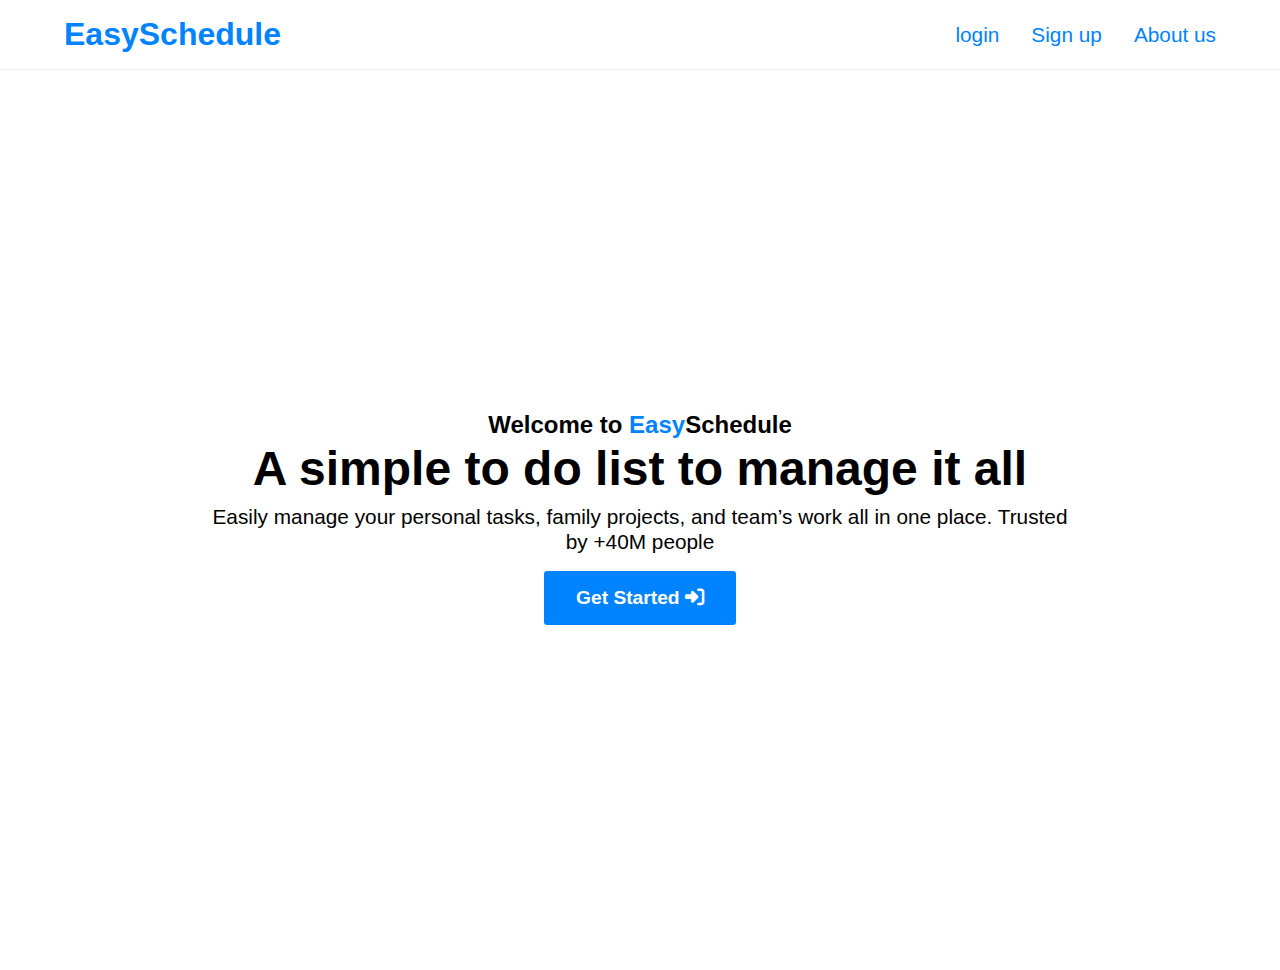
<file: index.html>
<html lang="en">

<head>
    <meta charset="UTF-8">
    <meta name="viewport" content="width=device-width, initial-scale=1.0">
    <title>Ease Schedule</title>

    <!-- global styling -->
    <link rel="stylesheet" href="./CSS/global.css">

    <!-- font awesome -->
    <link rel="stylesheet" href="https://cdnjs.cloudflare.com/ajax/libs/font-awesome/6.5.1/css/all.min.css" />

</head>

<body>

    <header>
        <div class="header-con">
            <div class="header-left">
                <h1>
                    <a href="index.html">
                        <span>Easy</span>Schedule
                    </a>

                </h1>
            </div>

            <div class="header-right">
                <!-- TODO: add menu icon -->
                <i class="fa-solid fa-bars " id="menu-icon"></i>

                <!-- laptop menu -->
                <div class="laptop-menu">
                    <ul>
                        <li><a href="./pages/sign-in.html">login</a></li>
                        <li><a href="./pages/sign-up.html">Sign up</a></li>
                        <li><a href="#">About us</a></li>
                    </ul>
                </div>
                <!-- end of laptop menu -->
            </div>
        </div>



        <!-- Mobile menu -->
        <nav class="mobile-menu">
            <ul class="menu-drop">
                <li><a href="./pages/sign-in.html">login</a></li>
                <li><a href="./pages/sign-up.html">Sign up</a></li>
                <li><a href="#">About us</a></li>
            </ul>
        </nav>
        <!-- end of mobile menu -->
    </header>

    <!-- HEADER -->






    <!-- HOME CONTAINER -->

    <div class="home-container">

        <i class="fa-solid fa-spinner fa-spin loader"></i>


        <div class="home-intro">
            <div class="home-con">


                <h2>Welcome to <span>Easy</span>Schedule</h2>
                <h1>A simple to do list to <span>manage</span> it all</h1>
                <p>Easily manage your personal tasks, family projects, and team’s work all in one place. Trusted by +40M
                    people
                </p>

                <!-- <img src="./images/hero-image@2x.webp" alt="" class="hero-img"> -->

                <button class="home-cta btnn"><a href="./pages/sign-up.html">Get Started</a> <i class="fa-solid fa-right-to-bracket"></i></button>

            </div>
        </div>

        <!-- end of home intro -->
    </div>

    <!-- END OF HOME CONTAINER -->



    <script src="./script/index.js"></script>

</body>

</html>
</file>
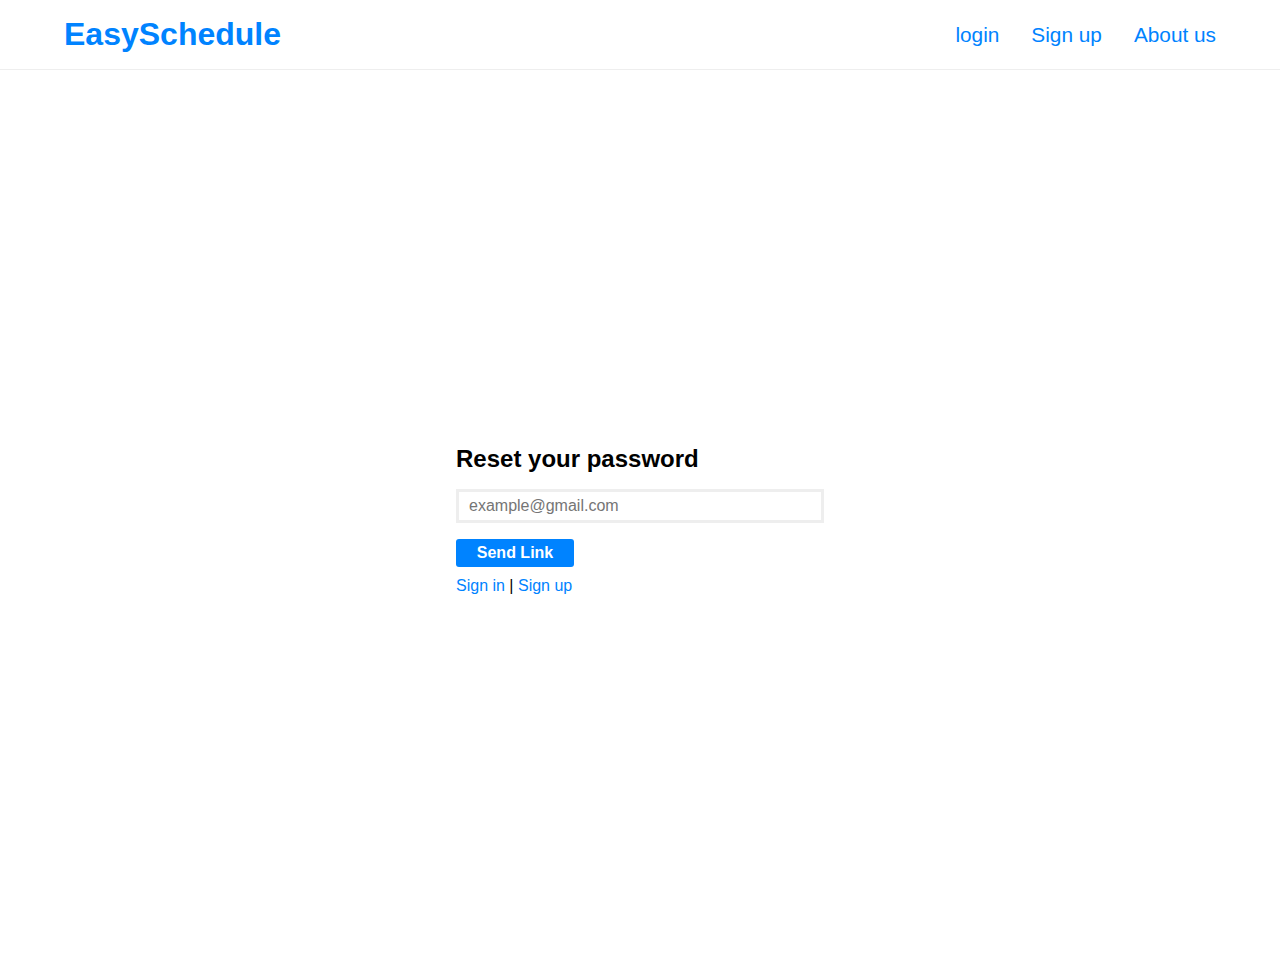
<file: pages/forgot-password.html>
<html lang="en">

<head>
    <meta charset="UTF-8">
    <meta name="viewport" content="width=device-width, initial-scale=1.0">
    <title>Forgot Password | Easy Schedule</title>

    <!-- global styling -->
    <link rel="stylesheet" href="../CSS/global.css">

     <!-- font awesome -->
     <link rel="stylesheet" href="https://cdnjs.cloudflare.com/ajax/libs/font-awesome/6.5.1/css/all.min.css" />
</head>

<body>

    <header>
        <div class="header-con">
            <div class="header-left">
                <h1>
                    <a href="/index.html">
                        <span>Easy</span>Schedule
                    </a>

                </h1>
            </div>

            <div class="header-right">
                <!-- TODO: add menu icon -->
                <i class="fa-solid fa-bars " id="menu-icon"></i>

                <!-- laptop menu -->
                <div class="laptop-menu">
                    <ul>
                        <li><a href="./pages/sign-in.html">login</a></li>
                        <li><a href="./pages/sign-up.html">Sign up</a></li>
                        <li><a href="#">About us</a></li>
                    </ul>
                </div>
                <!-- end of laptop menu -->
            </div>
        </div>



        <!-- Mobile menu -->
        <nav class="mobile-menu">
            <ul class="menu-drop">
                <li><a href="./pages/sign-in.html">login</a></li>
                <li><a href="./pages/sign-up.html">Sign up</a></li>
                <li><a href="./pages/about.html">About us</a></li>
            </ul>
        </nav>
        <!-- end of mobile menu -->
    </header>

    <div class="form-con">

        <form class="reset-password-form">

            <h2>Reset your password</h2>

            <input type="email" placeholder="example@gmail.com">
            <button id="reset-password-btn" class="btnn">Send Link</button>

            <div>
                <a href="sign-in.html">Sign in</a> |
                <a href="sign-up.html">Sign up</a>
            </div>
        </form>
    </div>

</body>

</html>
</file>
<file: CSS/global.css>
@media screen and (min-width: 920px) {
  .laptop-menu {
    display: block !important;
  }
  #menu-icon {
    display: none;
  }
}
* {
  margin: 0;
  padding: 0;
  box-sizing: border-box;
  font-family: "Arial Narrow", Arial, sans-serif;
  list-style: none;
  text-decoration: none;
}

.btnn {
  border: none;
  padding: 0.3rem 1.3rem;
  border-radius: 3px;
  font-weight: bold;
  font-size: 1rem;
  display: block;
  cursor: pointer;
  background: #0083FF;
  transition: background 0.5s ease;
  color: #fff;
  margin: 10px 0;
}
.btnn .fa-right-to-bracket {
  transition: transform 0.3s ease;
}

.spinner-border {
  margin-left: 5px;
}

.btnn:hover {
  background: #047AE8;
}
.btnn:hover .fa-right-to-bracket {
  transform: translateX(10px);
}

input {
  display: block;
  font-size: 1rem;
  padding: 5px 10px;
  margin: 5px 0;
  border: 3px solid #eee;
}

input:focus {
  outline: none;
  box-shadow: 0 0 1px black;
}

a {
  color: #0083FF;
}

.password-container {
  display: flex;
  border: 3px solid #eee;
  padding: 10px;
  align-items: center;
  margin-bottom: 1rem;
}
.password-container input {
  border: none;
  padding: 0;
  outline: none;
  margin: 0;
}
.password-container input:focus {
  outline: none;
  box-shadow: none;
}

.form-con {
  display: flex;
  justify-content: center;
  align-items: center;
  height: 100vh;
}

form {
  border-radius: 8px;
  padding: 1rem;
  width: 400px;
}
form h2 {
  margin-bottom: 1rem;
}
form input {
  width: 100%;
  margin-bottom: 1rem;
}

.home-container {
  display: flex;
  justify-content: center;
  align-items: center;
  height: 100vh;
}
.home-container .loader {
  font-size: 8rem;
  position: absolute;
  color: #0083FF;
  display: none;
}

.home-intro {
  width: 100%;
  text-align: center;
  padding: 1rem;
}
.home-intro .home-con {
  animation-name: slideUp;
  animation-duration: 5s;
  animation-timing-function: ease;
  width: 70%;
  line-height: 0.8;
  margin: auto;
}
.home-intro .home-con h2 span {
  color: #0083FF;
}
.home-intro h1 {
  font-size: 3rem;
  margin: 1rem 0;
}
.home-intro h1 span {
  position: relative;
}
.home-intro p {
  font-size: 1.3rem;
  font-weight: 100;
  line-height: 1.2;
  margin-bottom: 1rem;
}
.home-intro .home-cta {
  padding: 1rem 2rem;
  font-size: 1.2rem;
  margin: auto;
}
.home-intro .home-cta a {
  color: #fff;
}

@keyframes slideUp {
  to {
    display: none;
  }
}
.sign-in-btn {
  display: flex;
  align-items: center;
}

.fa-eye {
  font-size: 1.2rem;
  border: #eee 3px solid;
  cursor: pointer;
  padding: 2px 5px;
}

header {
  padding: 1rem 0;
  position: relative;
  border-bottom: 1px solid #eee;
}
header .header-con {
  width: 90vw;
  margin: auto;
  display: flex;
  align-items: center;
  justify-content: space-between;
}
header .header-con .header-left span {
  color: #0083FF;
}
header .header-con .laptop-menu {
  display: none;
}
header .header-con .laptop-menu ul {
  display: flex;
  gap: 2rem;
  align-items: center;
}
header .header-con .laptop-menu ul li {
  font-size: 1.3rem;
}
header .header-con #menu-icon {
  border: dotted #0083FF 2px;
  cursor: pointer;
  color: #0083FF;
  padding: 5px 10px;
  font-size: 1.3rem;
}
header .header-con #menu-icon:hover {
  background-color: #0083FF;
  color: #fff;
}
header .show-menu {
  width: 100%;
}
header nav {
  height: 100vh;
  position: absolute;
  left: 0;
  top: 100%;
  width: 0;
  transition: width 0.5s ease;
  background-color: #fff;
  z-index: 99;
  overflow: hidden;
}
header nav .menu-drop li {
  text-align: center;
  padding: 1rem 0;
  font-size: 1.5rem;
  border: 1px solid #eee;
}

.list-events {
  padding: 1rem;
}
.list-events .single-event {
  margin: 0.5rem 0;
  padding: 0.5rem;
  border-radius: 8px;
  display: flex;
  justify-content: space-between;
  gap: 1rem;
  align-items: center;
}
.list-events .single-event .event-left .event-title {
  font-size: 1.3rem;
  font-weight: 600;
  color: #333;
  margin-bottom: 0.2rem;
}
.list-events .single-event .event-left .event-date {
  margin-right: 0.2rem;
}
.list-events .single-event .event-left span {
  color: #666;
}
.list-events .single-event .event-right {
  display: flex;
  align-items: center;
  gap: 1rem;
}
.list-events .single-event .event-right button {
  padding: 5px;
  cursor: pointer;
}
.list-events .single-event .event-right button:hover {
  background-color: #fe345f;
  border: 1px solid #fe345f;
}
.list-events .single-event:hover {
  background-color: #ddd;
  cursor: pointer;
}
</file>
